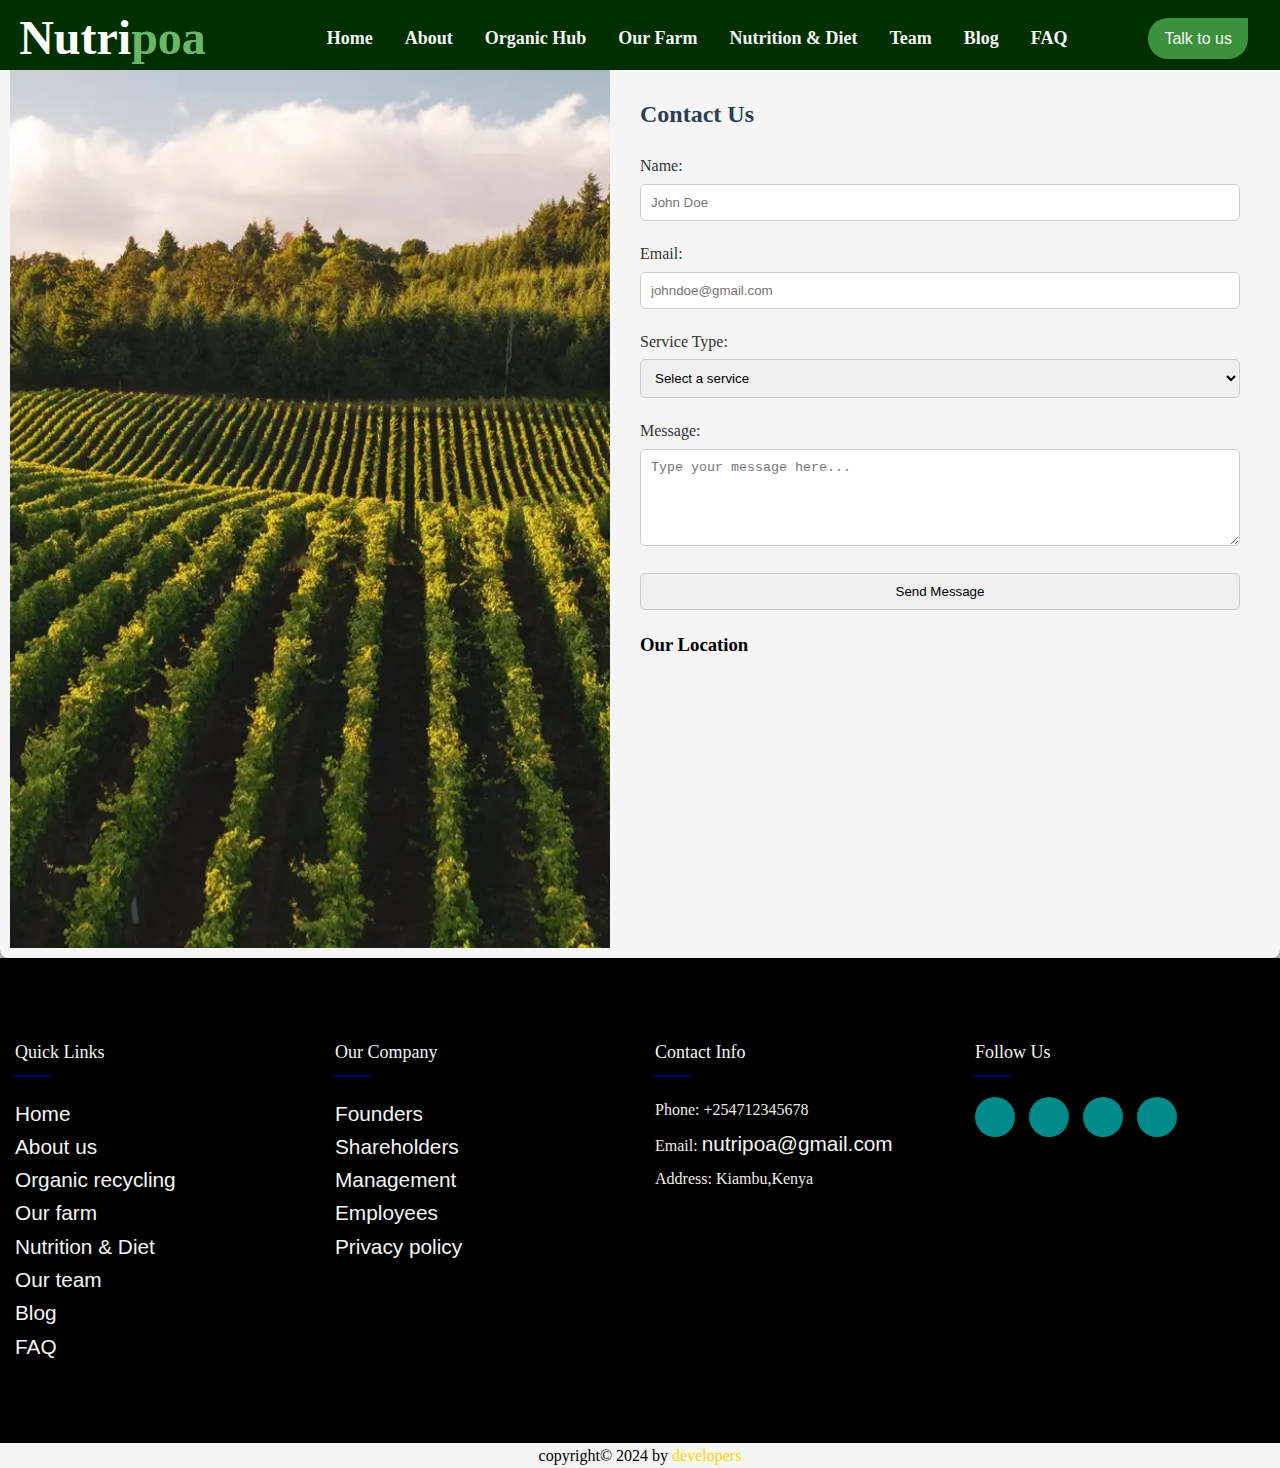
<file: contacts.html>
<!DOCTYPE html>
<html lang="en">
<head>
    <meta charset="UTF-8">
    <meta name="viewport" content="width=device-width, initial-scale=1.0">
    <meta name="description" content="">
    <meta name="author" content="developers">
    <meta name="keywords" content="organic farming,nutrition&diet,microgreens">
    <title>Nutripoa Ltd |</title>
    <link rel="stylesheet" href="./Public_html/css/index.css">
</head>
<body>
    <!-- NAVBAR -->
    <section class="nav-container">
        <nav class="navbar">
            <div class="logo">
                <h1>Nutri<span class="one">poa</span></h1>
            </div>
            <div class="nav-links-container">
                <ul class="links">
                    <a href="./">Home</a>
                    <a href="#about">About</a>
                    <a href="./organic.html" target="_parent" rel="noopener noreferrer">Organic Hub</a>
                    <a href="./our_farm.html" target="_parent" rel="noopener noreferrer">Our Farm</a>
                    <a href="./nutrition&diet.html" target="_parent" rel="noopener noreferrer">Nutrition & Diet</a>
                    <a href="./team.html" target="_parent" rel="noopener noreferrer">Team</a>
                    <a href="./blog.html" target="_parent" rel="noopener noreferrer">Blog</a>
                    <a href="./FAQ.html" target="_parent" rel="noopener noreferrer">FAQ</a>
                </ul>
            </div>
                <a href="./contacts.html" class="contacts-button" target="_parent" rel="noopener noreferrer">Talk to us</a>
        </nav>         
     <!-- DROPDOWN NAVBAR -->
        <div class="navbar-toggle" onclick="toggleNavbar()">
            <div class="bar bar1"></div>
            <div class="bar bar2"></div>
            <div class="bar bar3"></div>
        </div>
        <div class="dropdown-navbar" id="dropdownNavbar">
            <a href="./">Home</a>
            <a href="#about">About</a>
            <a href="./organic.html" target="_parent" rel="noopener noreferrer">Organic Hub</a>
            <a href="./our_farm.html" target="_parent" rel="noopener noreferrer">Our Farm</a>
            <a href="./nutrition&diet.html" target="_parent" rel="noopener noreferrer">Nutrition & Diet</a>
            <a href="./team.html" target="_parent" rel="noopener noreferrer">Team</a>
            <a href="./blog.html" target="_parent" rel="noopener noreferrer">Blog</a>
            <a href="./FAQ.html" target="_parent" rel="noopener noreferrer">FAQ</a>
            <a href="./contacts.html" class="dropdown-contacts-button" target="_parent" rel="noopener noreferrer">Talk to us</a>
        </div>
    </section>

    <!-- Contacts -->
     <div class="contact-container">
        <div class="contact-photo"></div>
        <div class="contact-form">
            <h2>Contact Us</h2>
            <form action="/send-message" method="post">
                <div class="form-group">
                    <label for="username">Name:</label>
                    <input type="text" id="username" name="username" placeholder="John Doe" required>
                </div>
                <div class="form-group">
                    <label for="email">Email:</label>
                    <input type="email" id="email" name="email" placeholder="johndoe@gmail.com" required>
                </div>
                <div class="form-group">
                    <label for="service">Service Type:</label>
                    <select name="service" id="service" required>
                        <option value="" disabled selected>Select a service</option>
                        <option value="consultation">Consultation</option>
                        <option value="support">Support</option>
                        <option value="feedback">Feedback</option>
                        <option value="other">Other</option>
                    </select>
                </div>
                <div class="form-group">
                    <label for="message">Message:</label>
                    <textarea name="message" id="message" rows="5" placeholder="Type your message here..." required></textarea>
                </div>
                <div class="form-group">
                    <input type="submit" value="Send Message">
                </div>
            </form>
            <div class="map-container">
                <h3>Our Location</h3>
                <iframe src="" width="100%" height="250" frameborder="0" allowfullscreen="" aria-hidden="false" tabindex="0"></iframe>
            </div>
        </div>
     </div>

    

    <!-- FOOTER -->
    <footer class="footer">
        <div class="footer-container">
            <div class="footer-row">
                <div class="footer-col">
                    <h2>Quick links</h2>
                    <ul>
                        <li><a href="./">Home</a></li>
                        <li><a href="#about">About us</a></li>
                        <li><a href="./organic.html">Organic recycling</a></li>
                        <li><a href="./our_farm.html">Our farm</a></li>
                        <li><a href="./nutrition&diet.html">Nutrition & Diet</a></li>
                        <li><a href="./team.html">Our team</a></li>
                        <li><a href="./blog.html">Blog</a></li>
                        <li><a href="./FAQ.html">FAQ</a></li>
                    </ul>
                </div>
                <div class="footer-col">
                    <h2>Our Company</h2>
                    <ul>
                        <li><a href="./team.html">Founders</a></li>
                        <li><a href="./team.html">Shareholders</a></li>
                        <li><a href="./team.html">Management</a></li>
                        <li><a href="./team.html">Employees</a></li>
                        <li><a href="./team.html">Privacy policy</a></li>
                    </ul>
                </div>
                <div class="footer-col">
                    <h2>Contact Info</h2>
                    <li><label for="phone">Phone: <span>+254712345678</span></label></li>
                    <li><label for="email">Email: <a href="mailto:nutripoa@gmail.com">nutripoa@gmail.com</a></label></li>
                    <li><label for="address">Address: <span>Kiambu,Kenya</span></label></li>
                </div>
                <div class="footer-col">
                    <h2>Follow us</h2>
                    <div class="contact-icons">
                        <a href="facebook.com" class="fa fa-facebook"></a>
                        <a href="twitter.com" class="fa fa-twitter"></a>
                        <a href="instagram.com" class="fa fa-instagram"></a>
                        <a href="youtube.com" class="fa fa-youtube"></a>
                </div>
                </div>
            </div>
        </div>
    </footer>
    <section class="copyright">
        <div>copyright&copy; 2024 by <a href="#h">developers</a></div>
    </section>
    
    <script src="./Public_html/js/index.js"></script>
</body>
</html>
</file>
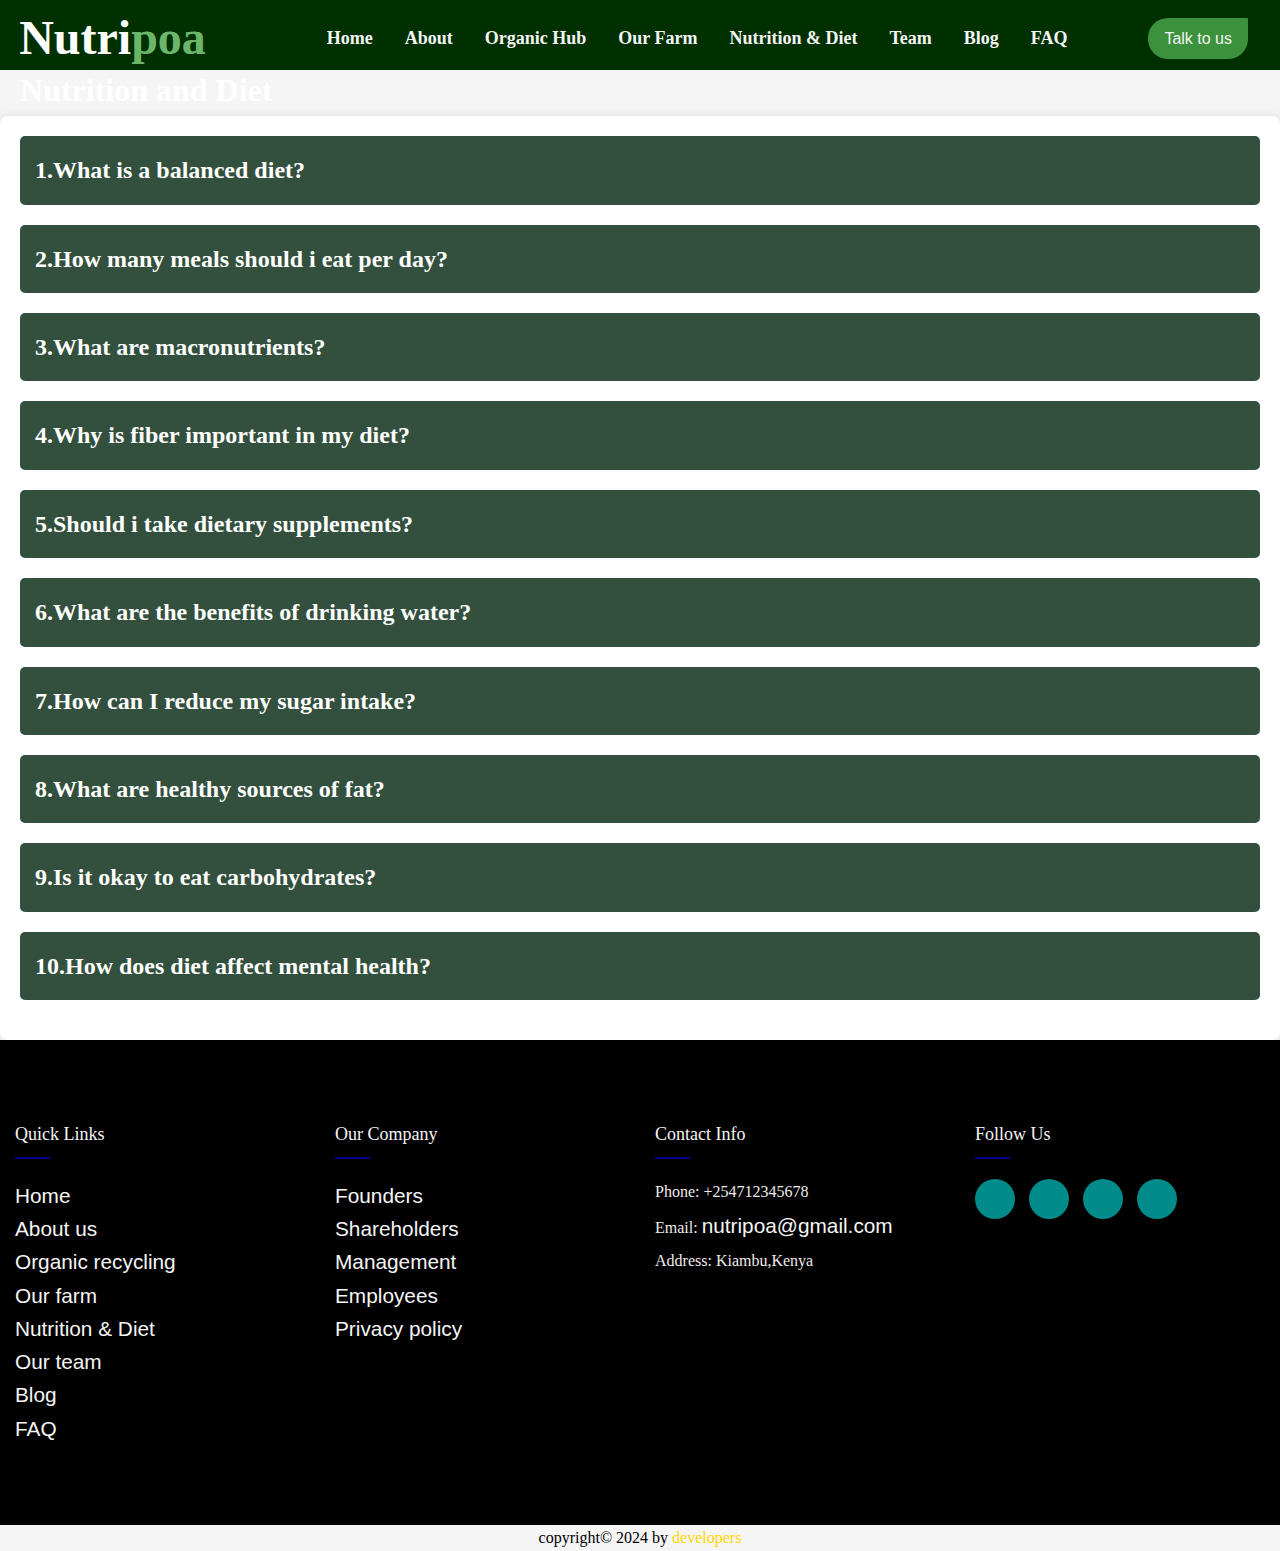
<file: FAQ.html>
<!DOCTYPE html>
<html lang="en">
<head>
    <meta charset="UTF-8">
    <meta name="viewport" content="width=device-width, initial-scale=1.0">
    <meta name="description" content="">
    <meta name="author" content="developers">
    <meta name="keywords" content="organic farming,nutrition&diet,microgreens">
    <title>Nutripoa Ltd |</title>
    <link rel="stylesheet" href="./Public_html/css/index.css">
</head>
<body>
    <!-- NAVBAR -->
    <section class="nav-container">
        <nav class="navbar">
            <div class="logo">
                <h1>Nutri<span class="one">poa</span></h1>
            </div>
            <div class="nav-links-container">
                <ul class="links">
                    <a href="./">Home</a>
                    <a href="#about">About</a>
                    <a href="./organic.html" target="_parent" rel="noopener noreferrer">Organic Hub</a>
                    <a href="./our_farm.html" target="_parent" rel="noopener noreferrer">Our Farm</a>
                    <a href="./nutrition&diet.html" target="_parent" rel="noopener noreferrer">Nutrition & Diet</a>
                    <a href="./team.html" target="_parent" rel="noopener noreferrer">Team</a>
                    <a href="./blog.html" target="_parent" rel="noopener noreferrer">Blog</a>
                    <a href="./FAQ.html" target="_parent" rel="noopener noreferrer">FAQ</a>
                </ul>
            </div>
                <a href="./contacts.html" class="contacts-button" target="_parent" rel="noopener noreferrer">Talk to us</a>
        </nav>         
     <!-- DROPDOWN NAVBAR -->
        <div class="navbar-toggle" onclick="toggleNavbar()">
            <div class="bar bar1"></div>
            <div class="bar bar2"></div>
            <div class="bar bar3"></div>
        </div>
        <div class="dropdown-navbar" id="dropdownNavbar">
            <a href="./">Home</a>
            <a href="#about">About</a>
            <a href="./organic.html" target="_parent" rel="noopener noreferrer">Organic Hub</a>
            <a href="./our_farm.html" target="_parent" rel="noopener noreferrer">Our Farm</a>
            <a href="./nutrition&diet.html" target="_parent" rel="noopener noreferrer">Nutrition & Diet</a>
            <a href="./team.html" target="_parent" rel="noopener noreferrer">Team</a>
            <a href="./blog.html" target="_parent" rel="noopener noreferrer">Blog</a>
            <a href="./FAQ.html" target="_parent" rel="noopener noreferrer">FAQ</a>
            <a href="./contacts.html" class="dropdown-contacts-button" target="_parent" rel="noopener noreferrer">Talk to us</a>
        </div>
    </section>
    <!-- QUESTIONS -->
    <h1 class="faq-heading1">Nutrition and Diet</h1>
    <div class="faq-container">
        <div class="faq-item">
            <h2 class="faq-question">1.What is a balanced diet?</h2>
            <div class="faq-answer">
                <p>A balanced diet includes a variety of foods in the right proportions to provide the necessary nutrients your body needs to function properly.</p>
            </div>
        </div>
        <div class="faq-item">
            <h2 class="faq-question">2.How many meals should i eat per day?</h2>
            <div class="faq-answer">
                <p>It is generally recommended to eat 3 main meals (breakfast,lunch and dinner) and 1-2 healthy snacks per day.</p>
            </div>
        </div>
        <div class="faq-item">
            <h2 class="faq-question">3.What are macronutrients?</h2>
            <div class="faq-answer">
                <p>Macronutrients are the nutrients that provide calories or energy. They include carbohydrates, proteins and fats.</p>
            </div>
        </div>
        <div class="faq-item">
            <h2 class="faq-question">4.Why is fiber important in my diet?</h2>
            <div class="faq-answer">
                <p>Fiber aids in digestion, helps maintain bowel health and can help lower cholestrol levels and control blood sugar levels.</p>
            </div>
        </div>
        <div class="faq-item">
            <h2 class="faq-question">5.Should i take dietary supplements?</h2>
            <div class="faq-answer">
                <p>Dietary supplements can be beneficial in certain situations but it is best to get nutrients from food.Consult with a healthcare provider before taking supplements.</p>
            </div>
        </div>
        <div class="faq-item">
            <h2 class="faq-question">6.What are the benefits of drinking water?</h2>
            <div class="faq-answer">
                <p>Water is essential for life. It helps regulate body temperature, lubricates joints, and aids in digestion and nutrient absorption.</p>
            </div>
        </div>
        <div class="faq-item">
            <h2 class="faq-question">7.How can I reduce my sugar intake?</h2>
            <div class="faq-answer">
                <p>You can reduce sugar intake by avoiding sugary drinks, reading food labels and choosing natural sweeteners like fruits.</p>
            </div>
        </div>
        <div class="faq-item">
            <h2 class="faq-question">8.What are healthy sources of fat?</h2>
            <div class="faq-answer">
                <p>Healthy sources of fat include avocados, nuts, seeds, olive oil and fatty fish like salmon.</p>
            </div>
        </div>
        <div class="faq-item">
            <h2 class="faq-question">9.Is it okay to eat carbohydrates?</h2>
            <div class="faq-answer">
                <p>Yes, carbohydrates are an important energy source. Choose complex carbohydrates like whole grains, fruits and vegetables over refined carbohydrates.
                </p>
            </div>
        </div>
        <div class="faq-item">
            <h2 class="faq-question">10.How does diet affect mental health?</h2>
            <div class="faq-answer">
                <p>A healthy diet can improve mental health by providing the nutrients necessary for the brain function, reducing inflammation and supporting a healthy gut.</p>
            </div>
        </div>
    </div>
    

    <!-- FOOTER -->
    <footer class="footer">
        <div class="footer-container">
            <div class="footer-row">
                <div class="footer-col">
                    <h2>Quick links</h2>
                    <ul>
                        <li><a href="./">Home</a></li>
                        <li><a href="#about">About us</a></li>
                        <li><a href="./organic.html">Organic recycling</a></li>
                        <li><a href="./our_farm.html">Our farm</a></li>
                        <li><a href="./nutrition&diet.html">Nutrition & Diet</a></li>
                        <li><a href="./team.html">Our team</a></li>
                        <li><a href="./blog.html">Blog</a></li>
                        <li><a href="./FAQ.html">FAQ</a></li>
                    </ul>
                </div>
                <div class="footer-col">
                    <h2>Our Company</h2>
                    <ul>
                        <li><a href="./team.html">Founders</a></li>
                        <li><a href="./team.html">Shareholders</a></li>
                        <li><a href="./team.html">Management</a></li>
                        <li><a href="./team.html">Employees</a></li>
                        <li><a href="./team.html">Privacy policy</a></li>
                    </ul>
                </div>
                <div class="footer-col">
                    <h2>Contact Info</h2>
                    <li><label for="phone">Phone: <span>+254712345678</span></label></li>
                    <li><label for="email">Email: <a href="mailto:nutripoa@gmail.com">nutripoa@gmail.com</a></label></li>
                    <li><label for="address">Address: <span>Kiambu,Kenya</span></label></li>
                </div>
                <div class="footer-col">
                    <h2>Follow us</h2>
                    <div class="contact-icons">
                        <a href="facebook.com" class="fa fa-facebook"></a>
                        <a href="twitter.com" class="fa fa-twitter"></a>
                        <a href="instagram.com" class="fa fa-instagram"></a>
                        <a href="youtube.com" class="fa fa-youtube"></a>
                </div>
                </div>
            </div>
        </div>
    </footer>
    <section class="copyright">
        <div>copyright&copy; 2024 by <a href="#h">developers</a></div>
    </section>
    
    <script src="./Public_html/js/index.js"></script>
</body>
</html>
</file>
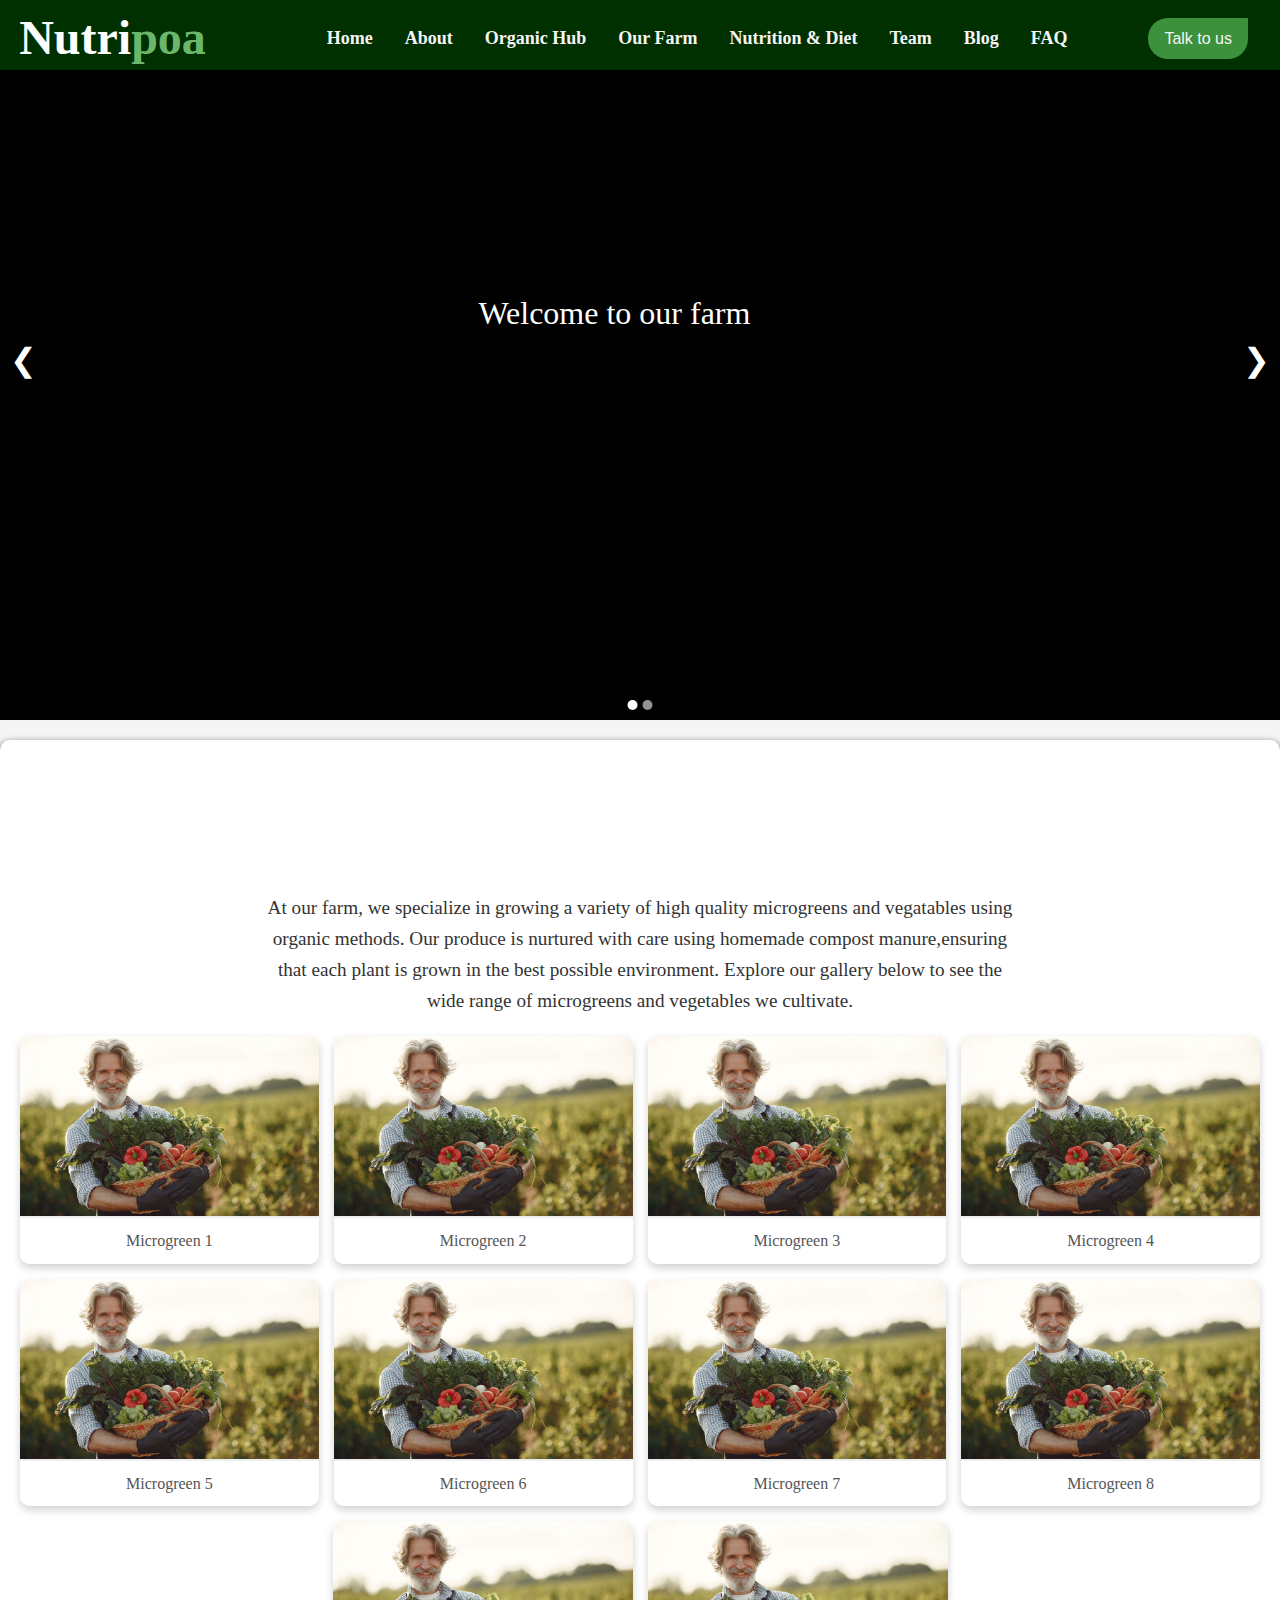
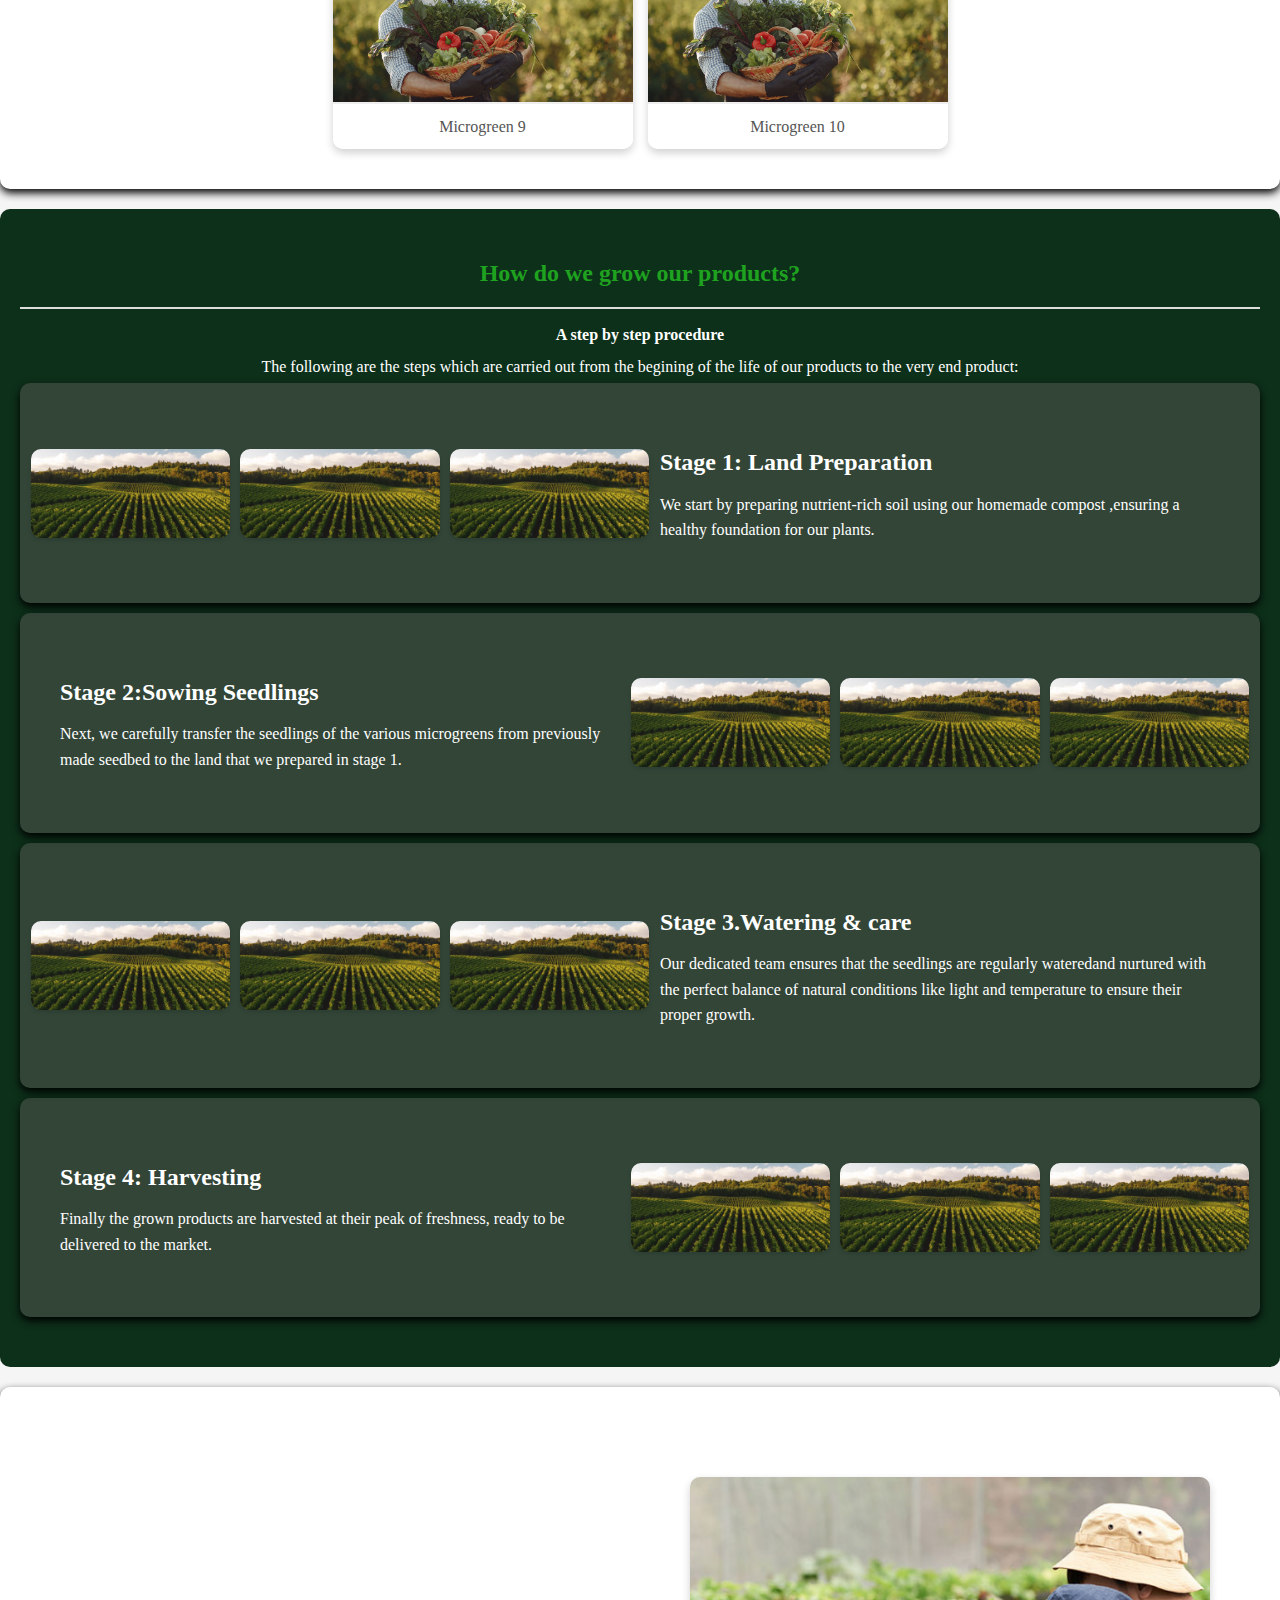
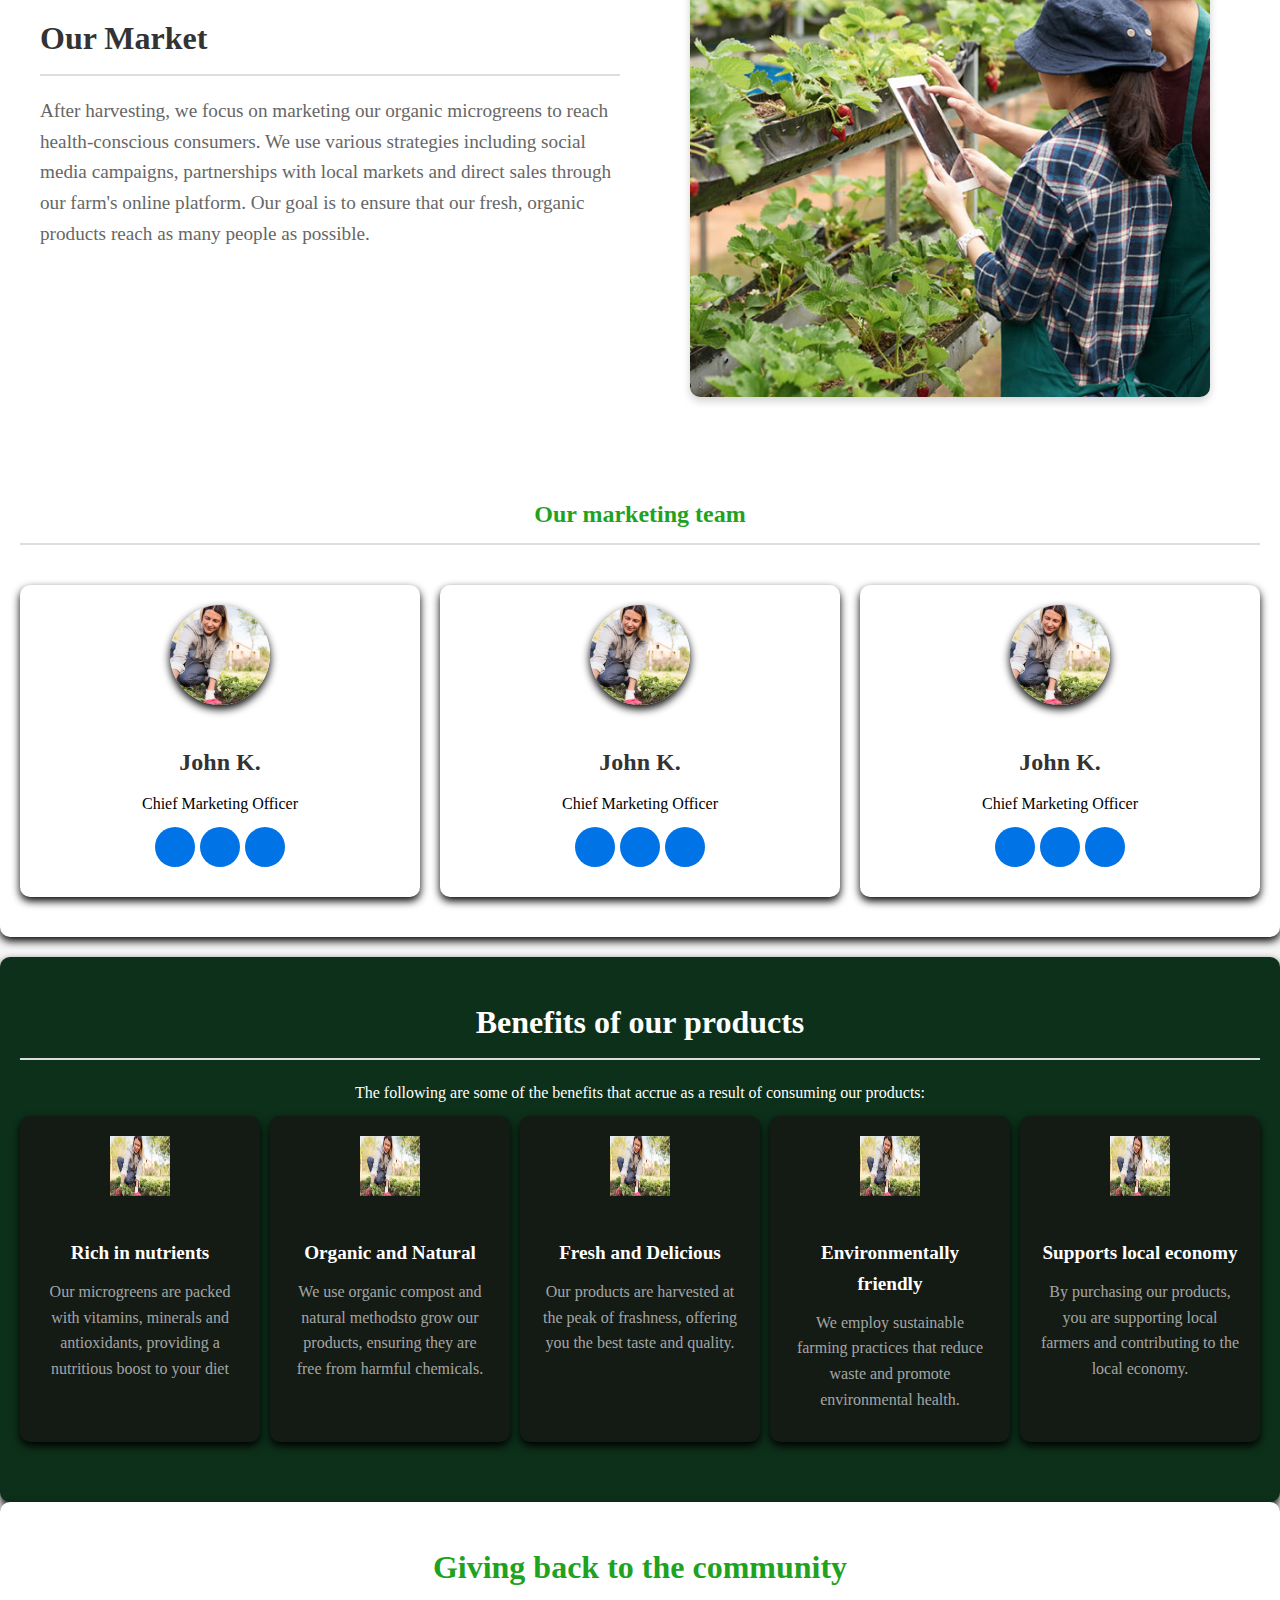
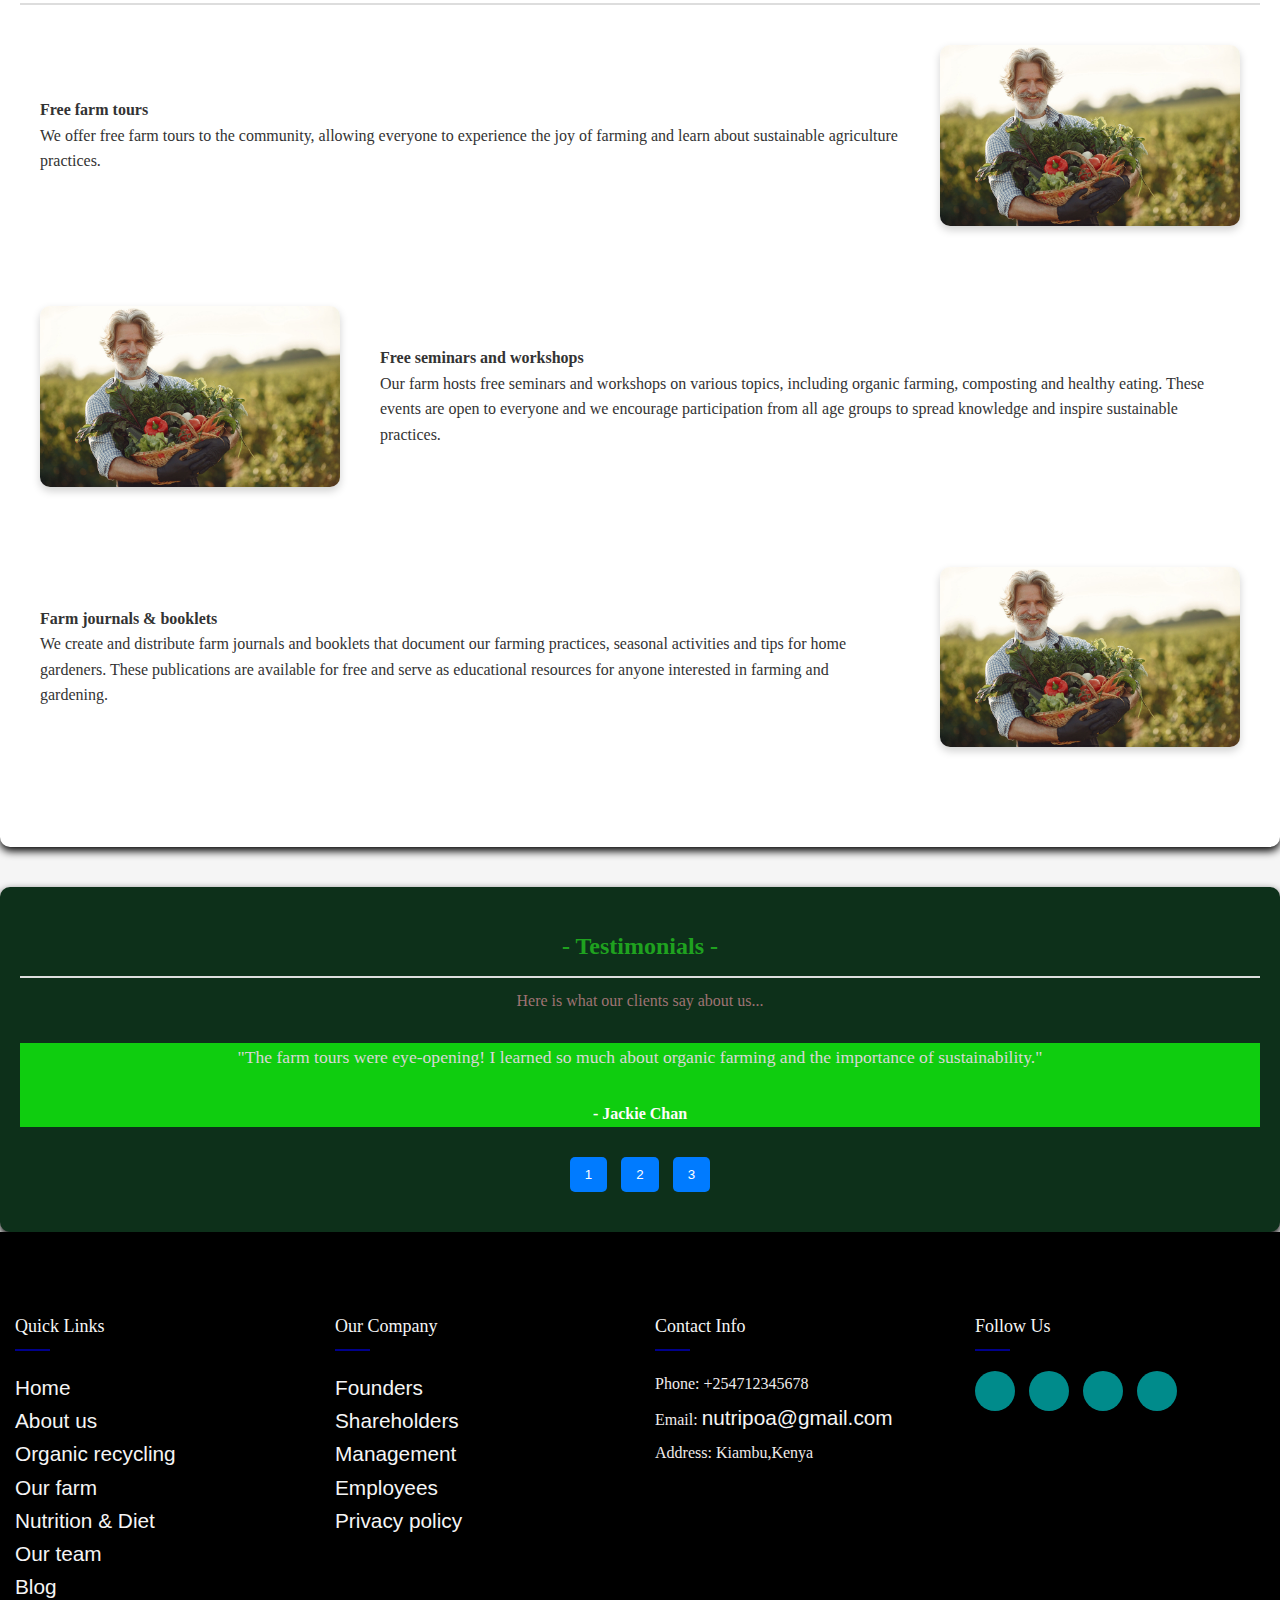
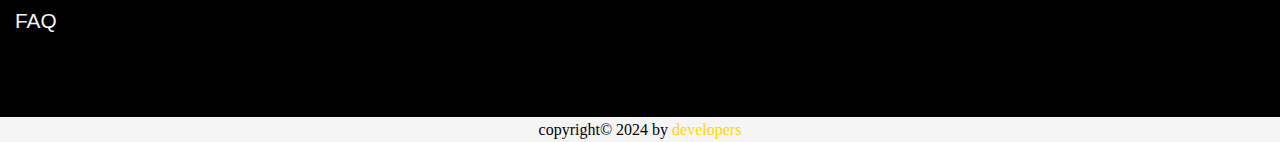
<file: our_farm.html>
<!DOCTYPE html>
<html lang="en">
<head>
    <meta charset="UTF-8">
    <meta name="viewport" content="width=device-width, initial-scale=1.0">
    <meta name="description" content="">
    <meta name="author" content="developers">
    <meta name="keywords" content="organic farming,nutrition&diet,microgreens">
    <title>Nutripoa Ltd |</title>
    <link rel="stylesheet" href="./Public_html/css/index.css">
</head>
<body>
    <!-- NAVBAR -->
    <section class="nav-container">
        <nav class="navbar">
            <div class="logo">
                <h1>Nutri<span class="one">poa</span></h1>
            </div>
            <div class="nav-links-container">
                <ul class="links">
                    <a href="./">Home</a>
                    <a href="./">About</a>
                    <a href="./organic.html" target="_parent" rel="noopener noreferrer">Organic Hub</a>
                    <a href="./our_farm.html" target="_parent" rel="noopener noreferrer">Our Farm</a>
                    <a href="./nutrition&diet.html" target="_parent" rel="noopener noreferrer">Nutrition & Diet</a>
                    <a href="./team.html" target="_parent" rel="noopener noreferrer">Team</a>
                    <a href="./blog.html" target="_parent" rel="noopener noreferrer">Blog</a>
                    <a href="./FAQ.html" target="_parent" rel="noopener noreferrer">FAQ</a>
                </ul>
            </div>
                <a href="./contacts.html" class="contacts-button" target="_parent" rel="noopener noreferrer">Talk to us</a>
        </nav>        
     <!-- DROPDOWN NAVBAR -->
        <div class="navbar-toggle" onclick="toggleNavbar()">
            <div class="bar bar1"></div>
            <div class="bar bar2"></div>
            <div class="bar bar3"></div>
        </div>
        <div class="dropdown-navbar" id="dropdownNavbar">
            <a href="./">Home</a>
            <a href="./">About</a>
            <a href="./organic.html" target="_parent" rel="noopener noreferrer">Organic Hub</a>
            <a href="./our_farm.html" target="_parent" rel="noopener noreferrer">Our Farm</a>
            <a href="./nutrition&diet.html" target="_parent" rel="noopener noreferrer">Nutrition & Diet</a>
            <a href="./team.html" target="_parent" rel="noopener noreferrer">Team</a>
            <a href="./blog.html" target="_parent" rel="noopener noreferrer">Blog</a>
            <a href="./FAQ.html" target="_parent" rel="noopener noreferrer">FAQ</a>
            <a href="./contacts.html" class="dropdown-contacts-button" target="_parent" rel="noopener noreferrer">Talk to us</a>
        </div>
    </section>

    <!-- HEADER -->
     <header class="farm-header">
        <div class="carousel">
            <img src="/Public_html/images/hero_4.jpg" alt="">
            <img src="/Public_html/images/hero_2.jpg" alt="">
        </div>
        <div class="header-text visible" id="headerText">Welcome to our farm</div>
        <div class="carousel-buttons">
            <button class="carousel-button" id="prevBtn">&#10094;</button>
            <button class="carousel-button" id="nextBtn">&#10095;</button>
        </div>
        <div class="status-bar">
            <div class="status-dot active"></div>
            <div class="status-dot"></div>
        </div>
     </header>

     <!-- what we do -->
      <section class="what-we-do">
        <div class="intro">
            <h1>What we do on our farm?</h1>
            <p>At our farm, we specialize in growing a variety of high quality microgreens and vegatables using organic methods. Our produce is nurtured with care using homemade compost manure,ensuring that each plant is grown in the best possible environment. Explore our gallery below to see the wide range of microgreens and vegetables we cultivate.</p>
        </div>
        <div class="gallery">
            <figure class="gallery-item">
                <img src="/Public_html/images/hero_5.jpg" alt="">
                <figcaption>Microgreen 1</figcaption>
            </figure>
            <figure class="gallery-item">
                <img src="/Public_html/images/hero_5.jpg" alt="">
                <figcaption>Microgreen 2</figcaption>
            </figure>
            <figure class="gallery-item">
                <img src="/Public_html/images/hero_5.jpg" alt="">
                <figcaption>Microgreen 3</figcaption>
            </figure>
            <figure class="gallery-item">
                <img src="/Public_html/images/hero_5.jpg" alt="">
                <figcaption>Microgreen 4</figcaption>
            </figure>
            <figure class="gallery-item">
                <img src="/Public_html/images/hero_5.jpg" alt="">
                <figcaption>Microgreen 5</figcaption>
            </figure>
            <figure class="gallery-item">
                <img src="/Public_html/images/hero_5.jpg" alt="">
                <figcaption>Microgreen 6</figcaption>
            </figure>
            <figure class="gallery-item">
                <img src="/Public_html/images/hero_5.jpg" alt="">
                <figcaption>Microgreen 7</figcaption>
            </figure>
            <figure class="gallery-item">
                <img src="/Public_html/images/hero_5.jpg" alt="">
                <figcaption>Microgreen 8</figcaption>
            </figure>
            <figure class="gallery-item">
                <img src="/Public_html/images/hero_5.jpg" alt="">
                <figcaption>Microgreen 9</figcaption>
            </figure>
            <figure class="gallery-item">
                <img src="/Public_html/images/hero_5.jpg" alt="">
                <figcaption>Microgreen 10</figcaption>
            </figure>
        </div>
      </section>

      <!-- how we gow section -->
       <section class="farm-procedure">
        <div class="procedure-intro">
            <h2>How do we grow our products?</h2>
            <h4>A step by step procedure</h4>
            <p>The following are the steps which are carried out from the begining of the life of our products to the very end product:</p>
        </div>
        <div class="step">
            <div class="step-content">
                <h3>Stage 1: Land Preparation</h3>
                <p>We start by preparing nutrient-rich soil using our homemade compost ,ensuring a healthy foundation for our plants.</p>
            </div>
            <div class="step-images">
                <img src="/Public_html/images/contact.png.webp" alt="">
                <img src="/Public_html/images/contact.png.webp" alt="">
                <img src="/Public_html/images/contact.png.webp" alt="">
            </div>
        </div>
        <div class="step">
            <div class="step-content">
                <h3>Stage 2:Sowing Seedlings</h3>
                <p>Next, we carefully transfer the seedlings of the various microgreens from previously made seedbed to the land that we prepared in stage 1.</p>
            </div>
            <div class="step-images">
                <img src="/Public_html/images/contact.png.webp" alt="">
                <img src="/Public_html/images/contact.png.webp" alt="">
                <img src="/Public_html/images/contact.png.webp" alt="">
            </div>
        </div>
        <div class="step">
            <div class="step-content">
                <h3>Stage 3.Watering & care</h3>
                <p>Our dedicated team ensures that the seedlings are regularly wateredand nurtured with the perfect balance of natural conditions like light and temperature to ensure their proper growth.</p>
            </div>
            <div class="step-images">
                <img src="/Public_html/images/contact.png.webp" alt="">
                <img src="/Public_html/images/contact.png.webp" alt="">
                <img src="/Public_html/images/contact.png.webp" alt="">
            </div>
        </div>
        <div class="step">
            <div class="step-content">
                <h3>Stage 4: Harvesting</h3>
                <p>Finally the grown products are harvested at their peak of freshness, ready to be delivered to the market.</p>
            </div>
            <div class="step-images">
                <img src="/Public_html/images/contact.png.webp" alt="">
                <img src="/Public_html/images/contact.png.webp" alt="">
                <img src="/Public_html/images/contact.png.webp" alt="">
            </div>
        </div>
       </section>


       <!-- marketing of our products -->
        <section class="marketing">
            <div class="marketing-process">
                <div class="marketing-content">
                    <h2>Our Market</h2>
                    <p>After harvesting, we focus on marketing our organic microgreens to reach health-conscious consumers. We use various strategies including social media campaigns, partnerships with local markets and direct sales through our farm's online platform. Our goal is to ensure that our fresh, organic products reach as many people as possible. </p>
                </div>
                <div class="marketing-image">
                    <img src="/Public_html/images/img_sq_8.jpg" alt="">
                </div>
            </div>
            <div class="directors-heading"><h2>Our marketing team</h2></div>
            <div class="directors">
                <div class="director-card">
                    <img src="/Public_html/images/hero_1.jpg" alt="">
                    <h3>John K.</h3>
                    <p>Chief Marketing Officer</p>
                    <div class="social-media">
                        <a href="#" title="LinkedIn"><i class="fab fa-linkedin"></i></a>
                        <a href="#" title="Twitter"><i class="fab fa-twitter"></i></a>
                        <a href="#" title="Facebook"><i class="fab fa-facebook"></i></a>
                    </div>
                </div>
                <div class="director-card">
                    <img src="/Public_html/images/hero_1.jpg" alt="">
                    <h3>John K.</h3>
                    <p>Chief Marketing Officer</p>
                    <div class="social-media">
                        <a href="#" title="LinkedIn"><i class="fab fa-linkedin"></i></a>
                        <a href="#" title="Twitter"><i class="fab fa-twitter"></i></a>
                        <a href="#" title="Facebook"><i class="fab fa-facebook"></i></a>
                    </div>
                </div>
                <div class="director-card">
                    <img src="/Public_html/images/hero_1.jpg" alt="">
                    <h3>John K.</h3>
                    <p>Chief Marketing Officer</p>
                    <div class="social-media">
                        <a href="#" title="LinkedIn"><i class="fab fa-linkedin"></i></a>
                        <a href="#" title="Twitter"><i class="fab fa-twitter"></i></a>
                        <a href="#" title="Facebook"><i class="fab fa-facebook"></i></a>
                    </div>
                </div>
            </div>
        </section>

        <!-- Benefits  section -->
         <section class="benefits-container">
            <h2>Benefits of our products</h2>
            <p>The following are some of the benefits that accrue as a result of consuming our products:</p>
            <div class="benefits">
                <div class="benefit">
                    <img src="./Public_html/images/hero_1.jpg" alt="">
                    <h3>Rich in nutrients</h3>
                    <p>Our microgreens are packed with vitamins, minerals and antioxidants, providing a nutritious boost to your diet </p>
                </div>
                <div class="benefit">
                    <img src="./Public_html/images/hero_1.jpg" alt="">
                    <h3>Organic and Natural</h3>
                    <p>We use organic compost and natural methodsto grow our products, ensuring they are free from harmful chemicals. </p>
                </div>
                <div class="benefit">
                    <img src="./Public_html/images/hero_1.jpg" alt="">
                    <h3>Fresh and Delicious</h3>
                    <p>Our products are harvested at the peak of frashness, offering you the best taste and quality.  </p>
                </div>
                <div class="benefit">
                    <img src="./Public_html/images/hero_1.jpg" alt="">
                    <h3>Environmentally friendly</h3>
                    <p>We employ sustainable farming practices that reduce waste and promote environmental health. </p>
                </div>
                <div class="benefit">
                    <img src="./Public_html/images/hero_1.jpg" alt="">
                    <h3>Supports local economy</h3>
                    <p>By purchasing our products, you are supporting local farmers and contributing to the local economy. </p>
                </div>
            </div>
         </section>

         <!-- Community giveback & feedback -->
          <section class="community-container">
            <h2>Giving back to the community</h2>

            <div class="community">                
                <img src="/Public_html/images/hero_5.jpg" alt="">
                <p><strong>Free farm tours</strong><br>We offer free farm tours to the community, allowing everyone to experience the joy of farming and learn about sustainable agriculture practices.</p>
            </div>
            <div class="community">
                <img src="/Public_html/images/hero_5.jpg" alt="">
                <p><strong>Free seminars and workshops</strong><br>Our farm hosts free seminars and workshops on various topics, including organic farming, composting and healthy eating. These events are open to everyone and we encourage participation from all age groups to spread knowledge and inspire sustainable practices.</p>
            </div>
            <div class="community">
                <img src="/Public_html/images/hero_5.jpg" alt="">
                <p><strong>Farm journals & booklets</strong><br>We create and distribute farm journals and booklets that document our farming practices, seasonal activities and tips for home gardeners. These publications are available for free and serve as educational resources for anyone interested in farming and gardening.</p>
            </div>
          </section>

          <!-- Testimonials -->
           <section class="testimonials">
            <h2>- Testimonials -</h2>
            <p>Here is what our clients say about us...</p>

            <div class="testimonial-slide active">
                <p class="testimonial-text">"The farm tours were eye-opening! I learned so much about organic farming and the importance of sustainability." </p>
                <p class="testimonial-author">- Jackie Chan </p>
            </div>
            <div class="testimonial-slide">
                <p class="testimonial-text">"Attending the workshops at the farm has completely changed my approach to gardening. I feel more connected to the earth now." </p>
                <p class="testimonial-author">- Raymond Red </p>
            </div>
            <div class="testimonial-slide">
                <p class="testimonial-text">"The farm journals are a treasure trove of information! They have helped me start my own garden at home." </p>
                <p class="testimonial-author">- Samuel L. </p>
            </div>
            <div class="testimonial-controls">
                <button onclick="showTestimonial(0)">1</button>
                <button onclick="showTestimonial(1)">2</button>
                <button onclick="showTestimonial(2)">3</button>
            </div>
           </section>

      
    

    <!-- FOOTER -->
    <footer class="footer">
        <div class="footer-container">
            <div class="footer-row">
                <div class="footer-col">
                    <h2>Quick links</h2>
                    <ul>
                        <li><a href="./">Home</a></li>
                        <li><a href="./">About us</a></li>
                        <li><a href="./organic.html">Organic recycling</a></li>
                        <li><a href="./our_farm.html">Our farm</a></li>
                        <li><a href="./nutrition&diet.html">Nutrition & Diet</a></li>
                        <li><a href="./team.html">Our team</a></li>
                        <li><a href="./blog.html">Blog</a></li>
                        <li><a href="./FAQ.html">FAQ</a></li>
                    </ul>
                </div>
                <div class="footer-col">
                    <h2>Our Company</h2>
                    <ul>
                        <li><a href="./team.html">Founders</a></li>
                        <li><a href="./team.html">Shareholders</a></li>
                        <li><a href="./team.html">Management</a></li>
                        <li><a href="./team.html">Employees</a></li>
                        <li><a href="./team.html">Privacy policy</a></li>
                    </ul>
                </div>
                <div class="footer-col">
                    <h2>Contact Info</h2>
                    <li><label for="phone">Phone: <span>+254712345678</span></label></li>
                    <li><label for="email">Email: <a href="mailto:nutripoa@gmail.com">nutripoa@gmail.com</a></label></li>
                    <li><label for="address">Address: <span>Kiambu,Kenya</span></label></li>
                </div>
                <div class="footer-col">
                    <h2>Follow us</h2>
                    <div class="contact-icons">
                        <a href="facebook.com" class="fa fa-facebook"></a>
                        <a href="twitter.com" class="fa fa-twitter"></a>
                        <a href="instagram.com" class="fa fa-instagram"></a>
                        <a href="youtube.com" class="fa fa-youtube"></a>
                </div>
                </div>
            </div>
        </div>
    </footer>
    <section class="copyright">
        <div>copyright&copy; 2024 by <a href="#h">developers</a></div>
    </section>
    
    <script src="./Public_html/js/index.js"></script>
</body>
</html>
</file>
<file: Public_html/css/index.css>
/* GENERAL STYLES */
:root{
    --color:whitesmoke;
    --p-color:rgba(128, 128, 128, 0.832);
    --s-color:rgb(0, 47, 0);
    --primary-color: rgba(0,0,0,0.3);
    --secondary-color:rgba(293,730,224);
    --hover-color:rgba(151, 236, 151, 0.747);
    --second-hover-color:rgb(11, 11, 77);
    --background-color:rgba(3, 3, 32, 0.352);

    --xs-breakpoint:480.25px;
    --s-breakpoint:576.25px;
    --m-breakpoint:768.25px;
    --l-breakpoint:992.25px;
    --xl-breakpoint:1200px;

    --h1:2rem;
    --h2:1.8rem;
    --h3:1.5rem;
    --h4:1.2rem;
    --h5:1rem;
    --h6:0.7rem;
    --p-font:1rem;
    --s-font:1.3rem;

    --h-family:"lucida Handwriting";
    --p-family:"Segoe Script";
    --primary-family:cursive ,monospace;
    --secondary-family:"Source Sans Pro", sans-serif;
    --q-family:sans-serif;
}
*{
    /* padding:0; */
    margin:0;
    box-sizing: border-box;
    /* color:var(--color); */
    /* overflow-x: hidden; */
   
}
section h2{
    color:#1fa21f;
    border-bottom: 2px solid #ddd;
    padding-bottom: 10px;
    margin-bottom: 20px;
}
section h3{
    color:#1fa21f
    ;
    margin-top: 20px;
}
html{
    scroll-behavior: smooth;
}
body{
    background-color:var(--color);
     line-height: 1.6;
}
.one{
    color:var(--hover-color);
    font-family: var(--p-family);
}
#btn{
    background-color:rgba(249, 11, 11, 0.568) ;
}
.btn{
    margin:1.9rem;
    padding:0.8rem;
    background-color: rgba(249, 11, 11, 0.568);
    color:lightyellow;
    border:none;
    outline:none;
    border-radius:30px;
    cursor: pointer;
    transition:all 0.3s ease-in-out;
}
.btn:hover,
.btn:focus{
    transform: scale(1.1);
}
.btn:active{
    transform:scale(0.9);
}
h2{
    font-weight: bold;
}
h1{
    color:white;
}

/* NAVBAR */
.logo{
    margin-left:1.2rem;
    font-size:1.5rem;

}
.navbar{
    
    position:fixed;
    top:0px;
    width:100%;
    display:flex;
    justify-content: space-between;
    background-color: var(--s-color);
    height:70px;
    align-items: center;
    flex-wrap: wrap;
    z-index: 1000;
    
}
li{ 
    list-style-type:none;
}
.links a{
    text-decoration: none;
    color:var(--color);
}
.links a:hover,
.links a:focus{
    color:var(--hover-color);
    scale:1.1;
    transition: all 0.1s ease-in-out;
}
.navbar .links{
    display:flex;
    gap:2rem;
    font-size:18px;
    font-weight: bold;
}

.contacts-button{
    background-color: rgb(60, 145, 60);
    color:var(--color);
    padding:0.5rem 1rem;
    margin-right:2rem;
    font-size: 1rem;
    text-decoration: none;
    border:none;
    outline:none;
    border-radius:20px;
    border-top-right-radius: 1px;
    font-family:var(--q-family);
    transition: all 0.2s ease-in-out;
}
.contacts-button:hover,
.contacts-button:focus{
    transform:scale(1.05);
    background-color:rgb(144, 238, 144);
    color:black;
}
.contacts-button:active{
    transform:scale(0.9);
}


/* DROPDOWN NAVBAR */
.dropdown-navbar{
    position:fixed;
    top:0;
    right:-300px;
    width:300px;
    height:100vh;
    background-color: var(--background-color);
    backdrop-filter: blur(30px);
    color:var(--color);
    display:flex;
    flex-direction: column;
    justify-content: center;
    align-items: center;
    transition:all 0.3s;
    z-index: 1000;
}
.dropdown-navbar a{
    color:var(--color);
    text-decoration: none;
    padding:15px 0;
    font-size:24px;
    width:100%;
    text-align: center;
    transition: background-color 0.3s;
}
.dropdown-contacts-button{
    font-family:var(--p-family);
}
.dropdown-navbar a:hover,
.dropdown-navbar a:focus{
    background-color: var(--hover-color);
}
.navbar-toggle{
    display:none;
    position:fixed;
    top:20px;
    right:20px;
    width:30px;
    height:25px;
    cursor: pointer;
    z-index: 1001;
    display:flex;
    flex-direction: column;
    justify-content:space-between;
}
.bar{
    width:100%;
    height:4px;
    background-color: rgb(4, 4, 42);
    transition:all 0.3s;
}
.show-navbar{
    right:0;
}
.open .bar1{
    transform:rotate(45deg)translate(5px,10px);
}
.open .bar2{
    opacity:0;
}
.open .bar3{
    transform: rotate(-45deg)translate(5px,-10px);
}


@media (max-width:960px){
    .navbar .links,
    .navbar .contacts-button{
        display:none;
    }
    
}
@media (min-width:960px){
    .navbar-toggle{
        display:none;
    }
}

/* HEADER */
.header-container{
    position:relative;
    left: 0;
    top:auto;
    width:100%;
    height:100vh;
    animation: animate 16s ease-in-out infinite;
    background-size: cover;
    background-attachment: fixed;

}
.outer{
    position:absolute;
    left:0;
    top:0;
    width:100%;
    height:100vh;
    background:rgba(0, 0, 0, 0.638);
}
.details{
    position:relative;
    top:30%;
    min-height: 490px;
    text-align: center;
    align-items: center;
    justify-content: center;
    color:var(--color);
    line-height:3;
    
}
.details h3{
    line-height: 1.5;
}
.header-button{
    margin:1.9rem;
    padding:0.8rem;
    background-color: rgba(0, 0, 0, 0.799);
    color:lightyellow;
    border:none;
    outline:none;
    border-radius:30px;
    cursor: pointer;
}
.header-button a{
    text-decoration: none;
    color:var(--color); 
}
.header-button:hover,
.header-button:focus{
    scale:1.09;
    transition:all 0.3s ease-in-out;
}
.header-button:active{
    scale:0.8;
}


@keyframes animate{
    0%{
        background-image:url('/public_html/images/hero_1.jpg');
    }
    25%{
        background-image: url('/Public_html/images/hero_2.jpg');
    }
    50%{
        background-image: url('/Public_html/images/hero_3.jpg');
    }
    75%{
        background-image:url('/public_html/images/hero_4.jpg');
    }
    100%{
        background-image:url('/public_html/images/hero_5.jpg');
    }
}

@media (max-width:500px){
    .details{
        top: 90px;
    }
}


/* ABOUT US */
.about-us{
   padding-top:65px;
   line-height: 2.5;
   max-width: 100%;
   background-color: #0d301a;
   padding:3rem 40px 0 40px;
   text-wrap: wrap;
   color:#cbc9c9;
}
.about-header1{
    align-items: center;
    justify-content: center;
    text-align: center;
}
.about-header1 h1{
    font-weight: 700;
    color:#fff;
}
.about-header1 h2,
.about-header2 h2{
    color:rgb(204, 154, 162);
}
.about-header2 a{
    text-decoration: none;
}
.about-header2 a,
.about-header2 a:active{
    color:rgb(68, 52, 237);
}

.about-header2{
    text-align: center;
}
.action-container{
    padding:40px 20px;
    margin:auto;
    border-radius:10px;
    box-shadow:0 0 0 black;
    max-width:1200px;
}
.action{
    display: flex;
    align-items: center;
    flex-wrap: wrap;
    margin-bottom: 40px;
} 
.action-intro{
    text-align: center;
    font-size:1.5rem;
    padding-top:2rem;
    font-weight:50;
}
.action-title{
    padding-left:20px;
    align-items: center;
    margin-left:2rem;
    font-family: cursive;
}
.action img{
    flex:1 1 45%;
    max-width: 400px;
    border-radius: 10px;
    margin: 20px;
    box-shadow: 0 4px 8px rgba(0, 0, 0, 0.185);
}
.action p{
    flex:1 1 45%;
    font-size: 1rem;
    color: #333;
    line-height: 1.6;
    margin: 20px;
}
.action:nth-child(4){
    flex-direction: row-reverse;
}
@media (max-width:768px){
    .action{
        flex-direction: column;
        align-items: center;
        justify-content: center;
        text-align: center;
    }
    .action-title{
        text-align: center;
        padding:0;
        margin:0;
    }
    .action img{
        max-width: 300px;
    }
    .about-us{
        padding:0;
        max-width: 100%;
    }
    
}

/* FOOTER */
.footer{
    color:var(--color);
    background-color:black;
    animation-timeline:scroll(3s);
    padding:80px 0px;
}
.footer-container{
    width:100% ;
    margin:auto;
  
}
.footer-row{
    display:flex;
    flex-wrap: wrap;
}
.footer-col{
    width:25%;
    padding:0 15px;
}
.footer-col h2{
    font-size: 18px;
    text-transform: capitalize;
    margin-bottom: 30px;
    font-weight: 300;
    position:relative;
}
.footer-col h2::before{
    content:'';
    position:absolute;
    left:0;
    bottom:-10px;
    background-color:darkblue;
    height:2px;
    box-sizing: border-box ;
    width:35px;
}
.footer-col ul{
    padding:0;
}
.footer-col li a{
    color:var(--color);
    text-decoration: none;
    font-family:var(--q-family);
    font-size: 1.3rem;
    transition: all 0.3s ease-in-out;
}
.footer-col li a:hover,
.footer-col li a:focus{
    padding-left:8px;
    color:var(--hover-color);
}
.footer-col label{
    color:rgb(239, 235, 235);
}


.footer-col .contact-icons a{
    display:inline-block;
    height:40px;
    width:40px;
    background-color:darkcyan;
    margin:0 10px 10px 0;
    text-align:center;
    line-height:40px;
    border-radius: 50%;
    color:var(--color);
    transition:all 0.3s ease-in-out;
}
.footer-col .contact-icons a:hover,
.footer-col .contact-icons a:focus{
    color:#24262b;
    background-color:var(--color);
}
.copyright{
    display:block;
    align-items: center;
    text-align: center;
}
.copyright a{
    text-decoration: none;
    color:gold;
}
@media (max-width:768px){
    .footer-col{
        width:50%;
        margin-bottom:30px;
    }
}
@media (max-width:576px){
    .footer-col{
        width:100%;
    }
}

/* =================== */
/* =====OUR FARM====== */
/* =================== */
.farm-header{
    position:relative;
    width:100%;
    height:80vh;
    overflow:hidden;
    background-color: #000;
}
.carousel{
    position: absolute;
    width:100%;
    height:100%;
    top:0;
    left:0;
    overflow:hidden;
}
.carousel img{
    position:absolute;
    width:100%;
    height:100%;
    object-fit: cover;
    opacity:0;
    transition:opacity 1s ease-in-out, visibility 0s 1s;
    visibility: hidden;
}
.carousel img.active{
    opacity:1;
    visibility: visible;
    transition: opacity 1s ease-in-out, visibility 0s;
}
.header-text{
    position:absolute;
    top:40%;
    left:48%;
    transform:translate(-50%,-50%);
    color:white;
    text-align: center;
    justify-content: center;
    align-items: center;
    text-shadow: 2px 2px 4px black;
    opacity:0;
    transform:translateY(45deg);
    transition:opacity .5s ease-in-out, transform .5s ease-in-out;
    font-size: 2rem;
    z-index: 10;
    box-sizing: border-box;
}
.header-text.visible{
    opacity:1;
    transform:translate(-50%,0);
}
.carousel-buttons{
    position:absolute;
    top:50%;
    width:100%;
    display:flex;
    justify-content: space-between;
    transform:translateY(-50%);
    z-index: 10;
}
.carousel-button{
    background-color: rgba(0, 0, 0, 0.51);
    border:none;
    color:white;
    font-size: 2rem;
    padding:10px;
    cursor: pointer;
    transition: background-color 0.3s;
}
.carousel-button:hover{
    background-color: rgba(0, 0, 0, 0.759);
}
.status-bar{
    position:absolute;
    bottom:10px;
    left:50%;
    transform:translateX(-50%);
    display:flex;
    gap:5px;
    z-index: 10;
}
.status-dot{
    width:10px;
    height:10px;
    background-color: rgba(255, 255, 255, 0.573);
    border-radius: 50%;
    transition:background-color 0.3s;
}
.status-dot.active{
    background-color: #fff;
}
@media (max-width:768px){
    .header-text{
        font-size:2rem;
        top:30%;
    }
    .carousel-button{
        font-size: 1.5rem;
        padding:8px;
    }
}
@media (max-width:480px){
    .header-text{
        font-size: 1.5rem;
        padding:0 10px;
    }
    .carousel-button{
        font-size: 1.2rem;
        padding:6px;
    }.status-dot{
        width: 8px;
        height: 8px;
    }
}

/* what we do */
.what-we-do{
    padding: 40px 20px;
    text-align: center;
    border-radius: 10px;
    box-shadow: 0 4px 8px black;
    background-color: #fff;
    margin-bottom: 20px;
    max-width:100%;
    margin:20px auto;
}
.intro{
    max-width: 800px;
    margin: 0 auto;
    padding:20px;
    font-size: 1.2rem;
    color:#333;
}
.intro h1{
    padding:1rem;
    font-weight: 700;
}
.gallery{
    justify-content: center;
    display:flex;
    flex-wrap: wrap;
    gap: 15px;
    margin: 0;
    width:100%;
    box-sizing: border-box;
}
.gallery-item{
    flex:1 1 21%;
    position:relative;
    max-width: 300px;
    overflow: hidden;
    border-radius: 10px;
    box-shadow: 0 4px 8px rgba(0, 0, 0, 0.186);
    transition:transform 0.3s ease, box-shadow 0.3s ease;
    text-align: center;
}
.gallery-item:hover{
    transform:scale(1.05);
    box-shadow: 0 8px 16px rgba(0, 0, 0, 0.312);
}
.gallery-item img{
    width:100%;
    height: auto;
    display:block;
    border-bottom:2px solid #eee;
}
.gallery-item figcaption{
    display:block;
    padding:10px;
    font-size: 1rem;
    color:#555;
    background-color: #fff;

}

@media (max-width:1024px){
    .gallery-item{
        flex:1 1 30%;
    }
}
@media (max-width:768px){
    .gallery-item{
        flex:1 1 45%;
    }
}
@media (max-width:480px){
    .gallery-item{
        flex:1 1 100%;
    }
    .intro{
        font-size: 1rem;
    }
}


/* how we grow */
.farm-procedure{
    padding:40px 20px;
    background-color: #0d301a;
    color:white;
    border-radius: 10px;
}
.procedure-intro{
    text-align: center;
    line-height:2;
}
.procedure-intro h2{
    font-weight: 700;
    margin-bottom:10px;
}
.step{
    display:flex;
    flex-wrap: wrap;
    align-items: center;
    margin-bottom:10px;
    padding:20px;
    background-color: #726b6b5d;
    border-radius: 10px;
    box-shadow:0 4px 8px black;
}
.step:nth-child(even){
    flex-direction: row-reverse;
}
.step-content{
    flex:1 1 50%;
    padding:20px;
    box-sizing: border-box;
}
.step-content h3{
    font-size: 1.5rem;
    color:#fff;
    margin-bottom: 10px;
}
.step-content p{
    font-size: 1rem;
    color:#fff;
    margin-bottom:20px;
}
.step-images{
    display:flex;
    flex:1 1 50%;
    gap:10px;
    padding:20px;
    box-sizing: border-box;
    justify-content: center;
}
.step-images img{
    width:calc(37.333% - 10px);
    max-width: 100%;
    height:auto;
    border-radius: 10px;
    box-shadow: 0 2px 4px rgba(0, 0, 0, 0.115);
    object-fit: cover;
}
@media (max-width:768px){
    .step{
        flex-direction: column;
    }
    .step:nth-child(even){
        flex-direction: column;
    }
    .step-images img{
        flex:1 1 calc(50% - 10px);
    }
}
@media (max-width:480px){
    .step-images img{
        flex:1 1 100%;
        width:100%;
        
    }
    .step-images{
        display: flex;
        flex-direction: column;
        width:100%;
    }
    .step-content{
        padding:10px;
    }
}

/* marketing of our products */
.marketing{
    padding:40px 20px;
    background-color: #fff;
    box-shadow: 0 4px 8px black;
    margin-bottom: 20px;
    border-radius:10px;
    max-width:100%;
    margin:20px auto;
}
.marketing-process{
    display:flex;
    flex-wrap: wrap;
    align-items: center;
    margin-bottom:40px;
}
.marketing-content{
    flex:1 1 50%;
    padding:20px;
    box-sizing: border-box;
}
.marketing-content h2{
    font-size:2rem;
    margin-bottom: 20px;
    font-weight: 700;
    color:#333;
}
.marketing-content p{
    font-size:1.2rem;
    margin-bottom:20px;
    line-height: 1.6;
    color:#666;
}
.marketing-image{
    flex:1 1 50%;
    padding:50px;
    box-sizing: border-box;
}
.marketing-image img{
    width:100%;
    border-radius:10px ;
    box-shadow:0 4px 8px rgba(0, 0, 0, 0.186);
    object-fit: cover;
}
.directors-heading{
    text-align: center;
    padding-bottom:20px;
    color:rgb(204, 154, 162);
}
.directors{
    display:flex;
    flex-wrap: wrap;
    gap:20px;
    justify-content: center;
}
.director-card{
    flex:1 1 calc(33.333% - 20px);
    padding:20px;
    box-sizing: border-box;
    background-color: #fff;
    border-radius:10px;
    box-shadow: 0 4px 8px black;
    text-align: center;

}
.director-card img{
    width:100px;
    height:100px;
    border-radius:50%;
    object-fit: cover;
    box-shadow:0 4px 8px black;
    margin-bottom:10px;
}
.director-card h3{
    font-size:1.5rem;
    color:#333;
    margin-bottom: 10px;
}
.social-media{
    display:flex;
    gap:5px;
    justify-content: center;
}
.social-media a{
    height:40px;
    width:40px;
    margin: 10px 0;
    background-color:#0073e6;
    text-align:center;
    border-radius: 50%;
    color:var(--color);
}
.social-media a:hover{
    background-color:#005bb5;
}
@media (max-width:768px){
    .marketing-process{
        flex-direction: column;
        text-align: center;
    }
    .marketing-process img{
        margin:0 0 20px 0;
    }
    .director-card{
        flex:1 1 100%;
    }
}
@media (max-width:480px){
    .marketing-image {
        flex:1 1 100%;
    }
}

/* benefits */
.benefits-container{
    padding:40px 20px;
    background-color:#0d301a;
    color:#fff;
    /* margin:10px; */
    border-radius:10px;
    box-shadow: 0 4px 8px black;
    max-width: 100%;
    /* margin:auto; */
}
.benefits-container h2{
    margin-bottom: 20px;
    text-align: center;
    font-size:2rem;
    color:#ffffff;
    font-weight: 700;
}
.benefits-container p{
    text-align: center;
    margin-bottom: 10px;
}
.benefits{
    display:flex;
    flex-wrap: wrap;
    justify-content: space-between;
    gap:10px;
}
.benefit{
    flex:1 1 calc(20% - 20px);
    text-align: center;
    padding: 20px;
    margin-bottom: 20px;
    background-color: #141a14;
    border-radius: 10px;
    box-shadow:0 4px 8px black;
}
.benefit img{
    width:60px;
    height:60px;
    margin-bottom: 15px;
}
.benefit h3{
    font-size: 1.2rem;
    margin-bottom: 10px;
    color:#fff;
}
.benefit p{
    font-size: 1rem;
    color:#ffffff9e;
}
@media (max-width:768px){
    .benefit{
        flex:1 1 calc(45% - 20px);
    }
}
@media (max-width:480px){
    .benefit{
        flex:1 1 100%;
    }
}

/* community giveback */

.community-container{
    padding:40px 20px;
    background-color: #fff;
    margin:auto;
    border-radius:10px;
    box-shadow:0 4px 8px black;
    width:100%;
}
.community-container h2{
    text-align: center;
    font-size:2rem;
    font-weight: 700;
}
.community{
    display:flex;
    align-items: center;
    flex-wrap: wrap;
    margin-bottom: 40px;
}
.community img{
    flex:1 1 45%;
    max-width: 300px;
    border-radius: 10px;
    margin: 20px;
    box-shadow: 0 4px 8px rgba(0, 0, 0, 0.185);
}
.community p{
    flex:1 1 45%;
    font-size: 1rem;
    color:#333;
    line-height: 1.6;
    margin:20px;
}
.community:nth-child(even){
    flex-direction: row-reverse;
}

/* testimonial slider */
.testimonials{
    background-color:#0d301a;
    color:#9e7373;
    padding:40px 20px;
    text-align: center;
    margin-top:40px;
    border-radius: 10px;
    box-shadow:0 4px 8px black;
 
}
.testimonials h2{
    margin-bottom:10px;
    font-weight: 700;
}
.testimonials p{
    margin-bottom: 30px;
}
.testimonial-slide{
    display:none;
}
.testimonial-slide.active{
    display:block;
}
.testimonial-text{
    font-size:1.1rem;
    color:#dad7d7;
    margin-bottom: 10px;
}
.testimonial-author{
    font-size:1rem;
    color:#fffcfc;
    font-weight: bold;
}
.testimonial-controls{
    margin-top:20px;
}
.testimonial-controls button{
    background-color: #007BFF;
    color:#fff;
    border:none;
    padding:10px 15px;
    margin:0 5px;
    border-radius: 5px;
    cursor: pointer;
}
.testimonial-controls button:hover{
    background-color: #0056b3;
}

@media (max-width:768px){
    .community{
        flex-direction:column ;
        align-items: center;
        justify-content: center;
    }
    .community img{
        margin:0 0 20px 0;
    }
}








/* ================================= */
/* ========FAQ====================== */
/* ==================================== */
.faq-heading1{
    padding:65px 0 0 20px;
}
.faq-container{
    max-width: 100%;
    margin:0 auto;
    padding:20px 20px 20px 20px;
    background-color: white;
    border-radius:8px;
    box-shadow:0 0 10px rgba(0,0,0,0.1);
}
.faq-item{
    margin-bottom:20px;
}
.faq-question{
    cursor:pointer;
    margin:0;
    padding:15px;
    background-color:#0d301ad7;
    color:white;
    border-radius:5px;
}
.faq-answer{
    display:none;
    padding:15px;
    background-color:#ecf0f1;
    border-left:5px solid #0d301a;
    border-radius: 5px;
    transition: smooth 0.5s;
}
.faq-answer.show{
    display:block;
}

/* ======================== */
/* =======CONTACT US========= */
/* ========================== */

.contact-container{
    padding:65px 10px 10px 10px;
    display: flex;
    width: 100%;
    background-color: var(--color);
    border-radius:8px;
    box-shadow: 0 0 10px black;
    overflow:hidden;
}
.contact-photo{
    flex:1;
    background-image: url('/Public_html/images/contact.png.webp');
    background-size: cover;
    background-position:center;
}
.contact-form{
    flex:1;
    padding:30px;
}
.contact-form h2{
    color:#2c3e50;
    margin-bottom: 20px;
}
.form-group{
    margin-bottom: 20px;
}
label{
    display:block;
    margin-bottom:5px;
    color:#333;
}
input,select,textarea{
    width:100%;
    padding:10px;
    border:1px solid #ccc;
    border-radius:5px;
}
input[type="submit"]:hover{
    background-color:#2980b9;
    color:white;
    border:none;
    cursor:pointer;
}
.map-container{
    margin-top:20px;
}
iframe{
    width:100%;
    border:none;
    border-radius:8px;
}

@media (max-width:768px){
    .contact-container{
        flex-direction:column;
    }
    .contact-photo{
        order:2;
        height:200px;
        /* padding-top:65px; */
    }
    .contact-form{
        order:1;
    }
}
@media (max-width:480px){
    .contact-form{
        padding:20px;
    }
    .contact-form h2{
        font-size: 1.5rem;
    }
    input,select,textarea{
        padding:8px;
    }
    input[type="submit"]{
        padding:10px;
    }
    .map-container{
        margin-top:15px;
    }

}



/* header h1 {
    font-size: 2.5em;
    margin: 0;
    color:white;
} */
 /* .what-is-nutrition-and-diet h2,
 #healthy-eating-habits h2,
 #meal-planning h2,
 #Maintaining-a-Healthy-Body h2{
    color:#1fa21f;
    border-bottom: 2px solid #ddd;
    padding-bottom: 10px;
    margin-bottom: 20px;
 } */
 .nutrition-main{
    padding:65px 1rem 1rem 1rem;
    margin: 20px auto;
    max-width: 100%;
    
 }
.Nutrition-background{
    background-image: url('/Photo/Nd1.png');
    background-size: cover;
    background-position: center;
    background-repeat: no-repeat;
    color:black;
    background-attachment: fixed;  
}
.habits-background{
background-image: url('/Photo/eh1.jpg');
background-size: cover;
background-position: center;
background-repeat: no-repeat;
color:black;
background-attachment: fixed;
}
.deficiency-background{
background-image: url('/photo/nd4.jpg');
background-size: cover;
background-position: center;
background-repeat: no-repeat;
color:black;
background-attachment: fixed;

}
.child-background{
background-image: url('/photo/child.webp');
background-size: cover;
background-position: center;
background-repeat: no-repeat;
color:black;
background-attachment: fixed;
}
.youth-background{
background-image: url('/photo/youth.webp');
background-size: cover;
background-position: center;
background-repeat: no-repeat;
color: black;
background-attachment: fixed;

}
.adults-background{
    background-image: url('/photo/old\ 2.jpg');
    background-size: cover;
    background-position: center;
    background-repeat: no-repeat;
    color:blue;
    background-attachment: fixed;  
}
.health-background{
    background-image: url('/photo/wt3.jpg');
    background-size: cover;
    background-position: center;
    background-repeat: no-repeat;
    color:white;
    background-attachment: fixed;

}
.weight-background{
    background-image: url('/photo/wt2.webp');
    background-size: cover;
    background-position: center;
    background-repeat: no-repeat;
    color:white;
    background-attachment: fixed;    
}
.mental-background{
    background-image: url('/photo/wt.webp');
    background-size: cover;
    background-position: center;
    background-repeat: no-repeat;
    color:black;
    background-attachment: fixed;
}
.Organic-background{
    background-image: url('/photo/rw4.jpg');
    background-size: cover;
    background-position: center;
    background-repeat: no-repeat;
    color:black;
    background-attachment: fixed;    
}
.storange-background{
    background-image: url('/photo/sf4.webp');
    background-size: cover;
    background-position: center;
    background-repeat: no-repeat;
    color:blue;
    background-attachment: fixed;
}
.waste-background{
    background-image: url('/photo/rw3.jpg');
    background-size: cover;
    background-position: center;
    background-repeat: no-repeat;
    color:white;
    background-attachment: fixed;
}

/* main {
    margin: 20px auto;
    max-width: 100%;
    padding:1rem;
} */

/* h2 {
    color:#1fa21f;
    border-bottom: 2px solid #ddd;
    padding-bottom: 10px;
    margin-bottom: 20px;
}

h3 {
    color:#1fa21f;
    margin-top: 20p;
} */
.main-list{
    font-weight:bold ;
    color: rgb(0, 174, 255);
}
.sub-list{
    font-weight: lighter;
    color: black;
}
.sub-title{
    font-family: 'Old Stardard TT';
    color: brown;
}
.container{
    display:inline-block;
    margin-right:20px;
    
}
.team1{
    align-items: center;
    justify-content: center;
    text-align: center;
    background-color: #1fa21f;
    color: white;
}
.float-img{
    width: 200px;
    border-radius: 50%;
}
.team{
    display: inline-block;
}
/*Organic Recyling hub*/
.organic-main{
    padding:65px 1rem 1rem 1rem;
    margin: 20px auto;
    max-width: 100%;
    
}
.introduction-background{
    background-image: url('/photo/rw\ 2.jpg');
    background-size: cover;
    background-position: center;
    background-repeat: no-repeat;
    color:white;
    background-attachment: fixed;    
}


.floats-img {
    float: left;
    margin-right: 20px; /* Space between the image and the text */
    margin-bottom: 10px; /* Space below the image */
    width: 200px; /* Adjust the width as needed */
    height: auto; /* Maintain aspect ratio */

}
.step-img  {
    width: 80%;
    height: auto;
    display: block;
    border-radius: 10px;
    margin-left: 20px;
    margin-right: 0%;

    
}
.step-background{
    background-image: url('/photo/step\ by\ step.jpg');
    background-size: cover;
    background-position: center;
    background-repeat: no-repeat;
    color:white;
    background-attachment: fixed;     
}
.benefits-background{
    background-image: url('/photo/process.jpeg');
    background-size: cover;
    background-position: center;
    background-repeat: no-repeat;
    color:white;
    background-attachment: fixed;   
}
.method-background{
    background-image: url('/Photo/bin.jpg');
    background-size: cover;
    background-position: center;
    background-repeat: no-repeat;
    color:white;
    background-attachment: fixed; 
}
/* ol {
    font-weight: bold;
}
ol li{
    list-style-type: none;
} */
.collaborators{
    display:flex;
    flex-direction: row;
    flex-wrap: wrap;
    align-items: center;
    text-align: center;
    justify-content: space-between;
}
@media (max-width:576px){
    .collaborators{
        justify-content: center;
    }
}

/*team*/
.team-main{
    padding:65px 1rem 1rem 1rem;
    margin: 20px auto;
    max-width: 100%;
    
}

.team {
    display: flex;
    flex-wrap: wrap;
    justify-content: center;
    padding:65px 20px 20px 20px ;
    color: white;
}
.team-intro{
    padding-top:5px;
    text-align: center;
}
.team-member {
    background-color: #1fa21f;
    border-radius: 10px;
    margin: 15px;
    padding: 20px;
    width: 250px;
    text-align: center;
    box-shadow: 0 0 10px rgba(0, 0, 0, 0.1);
}

.team-member img {
    width: 150px;
    height: 150px;
    border-radius: 50%;
    object-fit: cover;
    margin-bottom: 10px;
}

.team-member h3 {
    margin-bottom: 10px;
    color: white;
}

.team-member p {
    margin: 5px 0;
}

/*blog*/

/* Slideshow Styles */
.blog-main{
    padding:65px 1rem 1rem 1rem;
    margin: 20px auto;
    max-width: 100%;
    
}
.slideshow-container {
    max-width: 1000px;;
    position: relative;
    margin: auto;
    justify-content: center;
}



.slide img {
    width: 100%;
    height: auto;
    border-radius: 10px;
}

.dot {
    height: 15px;
    width: 15px;
    margin: 0 2px;
    background-color:grey;
    border-radius: 50%;
    display: inline-block;
    transition: background-color 0.6s ease;
}

.active {
    background-color:rgb(15, 205, 15);
}
.achievements h2{
    color:#1fa21f;
    border-bottom: 2px solid #ddd;
    padding-bottom: 10px;
    margin-bottom: 20px;
}
.achievements-background{
    background-image: url('/Photo/rw4.webp');
    background-size: cover;
    background-position: center;
    background-repeat: no-repeat;
    color:white;
    background-attachment: fixed;

}

/* Media Queries for Responsiveness */
@media screen and (max-width: 768px) {
    main {
        padding: 1em;
    }

    .slide img {
        width: 100%;
    }
}
</file>
